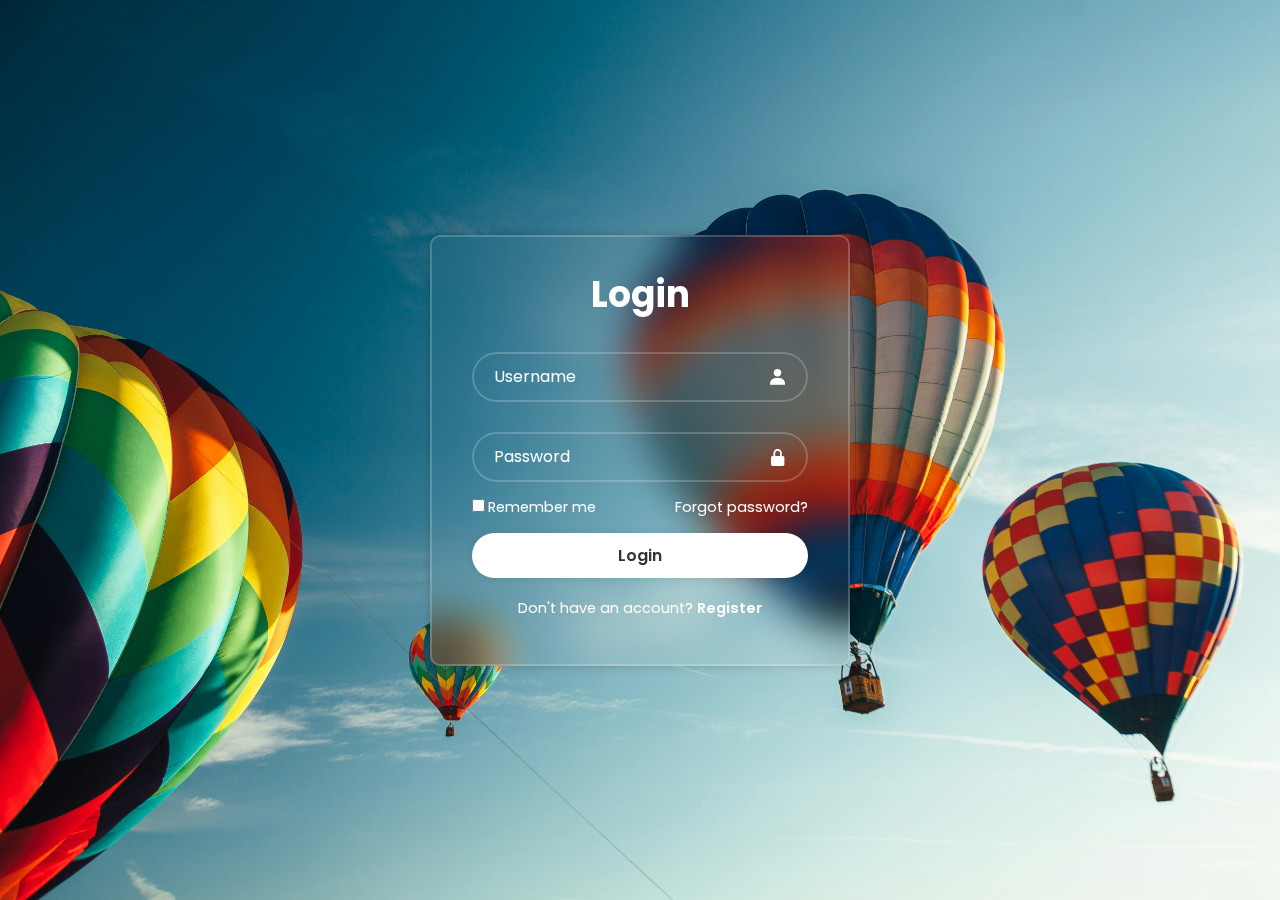
<file: Login Page/index.html>
<!DOCTYPE html>
<html lang="en">

<head>
    <meta charset="UTF-8">
    <meta http-equiv="X-UA-Compatible">
    <meta name="viewport" content="width=device-width,
    initial-scale=1.0">
    <title>Login Form</title>
    <link rel="stylesheet" href="style.css">
    <link href="https://unpkg.com/boxicons@2.1.4/css/boxicons.min.css" rel="stylesheet">
</head>

<body>
    
    <div class="wrapper">
        <form action="">
            <h1>Login</h1>
            <div class="input-box">
                <input type="text" placeholder="Username" required>
                <i class="bx bxs-user" ></i>
            </div>
            <div class="input-box">
                <input type="password"  placeholder="Password" required>
                <i class="bx bxs-lock-alt" ></i>
            </div>
            
            <div class="remember-forgot">
                <label><input type="checkbox">Remember me</label>
                <a href="#">Forgot password?</a>
            </div>

            <button type="submit" class="btn">Login</button>
            <div class="register-link">
                <p>Don't have an account? <a href="#">Register</a></p>
            </div>
        </form>
    </div>
</body>
</html>
</file>
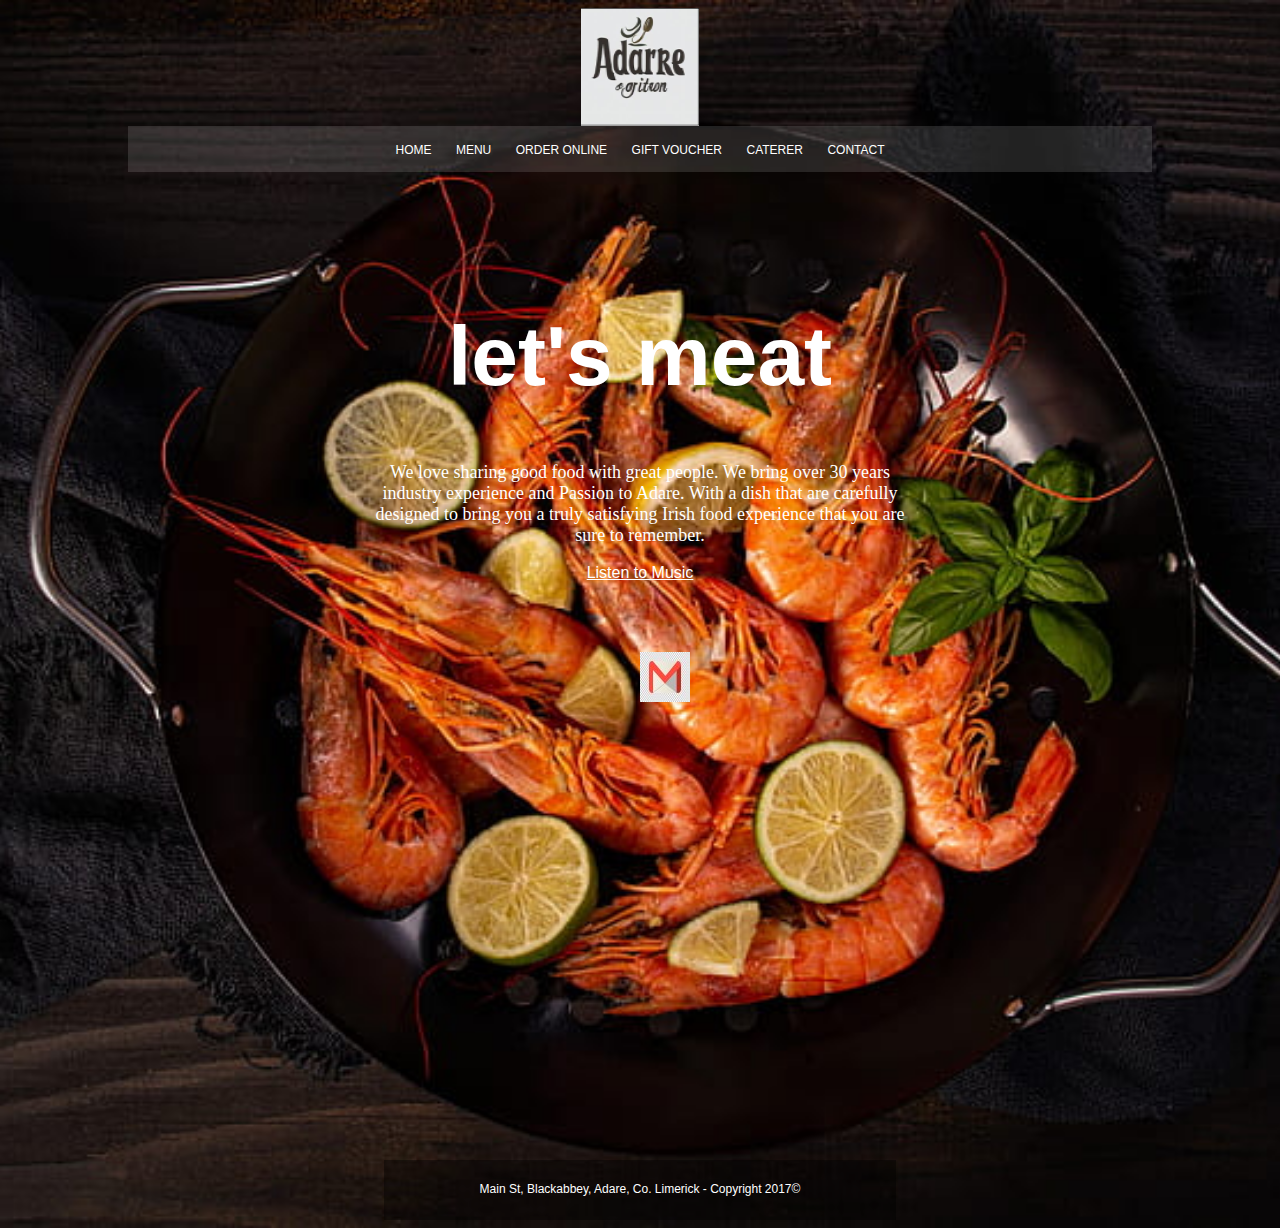
<file: PROJECT 1/index.html>
<!DOCTYPE html>
<html lang="en">
<head>
    <meta charset="UTF-8">
    <meta name="viewport" content="width=device-width, initial-scale=1.0">
    <title>Adare Restaurant</title>
    <link rel="stylesheet" href="style.css">
</head>
<body>
    <div class="container">
        <header>
            <img src="images/bing_adare2.png" alt="Adare Logo">
        </header>
        <nav>
            <a href="#">HOME</a>
            <a href="#">MENU</a>
            <a href="#">ORDER ONLINE</a>
            <a href="#">GIFT VOUCHER</a>
            <a href="#">CATERER</a>
            <a href="#">CONTACT</a>
        </nav>
        <main>
            <h1>let's meat</h1>
            <p>We love sharing good food with great people. We bring over 30 years industry experience and Passion to Adare. With a dish that are carefully designed to bring you a truly satisfying Irish food experience that you are sure to remember.</p>
            <a href="http://open.spotify.com" target="_blank">Listen to Music</a>
        </main>
        <a href="mailto:angela@adare.com" target="_blank" class="mail"><img src="images/mail3.jpg" alt="Mail"></a>
        <section >
            <iframe src="https://www.google.com/maps/embed?pb=!1m18!1m12!1m3!1d3888.7508583284725!2d77.49612627428606!3d12.923728015927692!2m3!1f0!2f0!3f0!3m2!1i1024!2i768!4f13.1!3m3!1m2!1s0x3bae3ee159ba3729%3A0x75a3463d510cf26e!2sR.%20V.%20College%20of%20Engineering!5e0!3m2!1sen!2sin!4v1696004130772!5m2!1sen!2sin" 
            width="1024" height="450" style="border:0;" allowfullscreen="" loading="lazy" referrerpolicy="no-referrer-when-downgrade"></iframe>
        </section>
        <footer>
            <p>Main St, Blackabbey, Adare, Co. Limerick - Copyright 2017©</p>
        </footer>
    </div>
</body>
</html>
</file>
<file: Login Page/style.css>
@import url("https://fonts.googleapis.com/css2?family=Poppins:wght@300;400;500;600;700;800;900&display=swap");

* {
    margin: 0;
    padding: 0;
    box-sizing: border-box;
    font-family: "Poppins", sans-serif;
}

body{
    display: flex;
    justify-content: center;
    align-items: center;
    min-height: 100vh;
    background:url('background.jpg') no-repeat;
    background-position: center center;
    background-size: cover;
}

.wrapper{
    width: 420px;
    background: transparent;
    border: 2px solid rgba(255,255,255,.2);
    backdrop-filter: blur(20px);
    box-shadow: 0 0 10px rgba(0,0,0,.2);
    color: #fff;
    border-radius: 10px;
    padding: 30px 40px;
}

.wrapper h1{
    font-size: 36px;
    text-align: center;
}

.wrapper .input-box{
    position: relative;
    width: 100%;
    height: 50px;
    margin: 30px 0;
}

.input-box input{
    width: 100%;
    height: 100%;
    background: transparent;
    border: none;
    outline: none;
    border: 2px solid rgba(255,255,255,.2);
    border-radius: 40px;
    font-size: 16px;
    color: #fff;
    padding: 20px 45px 20px 20px;
}

.input-box input::placeholder{
    color: #fff;   
}

.input-box i{
    position: absolute;
    right: 20px;
    top: 50%;
    transform: translateY(-50%);
    font-size: 20px;
}

.input-box .password{
    font: small-caption;
    font-size: 16px;
}

.wrapper .remember-forgot{
    display: flex;
    justify-content: space-between;
    font-size: 14.5px;
    margin: -15px 0 15px;
}

.remember-forgot label input{
    accent-color: #fff;
    margin-right: 3px;
}

.remember-forgot a{
    color: #fff;
    text-decoration: none;
}

.remember-forgot a:hover{
    text-decoration: underline;
}

.wrapper .btn{
    width: 100%;
    height: 45px;
    background: #fff;
    border: none;
    outline: none;
    border-radius: 40px;
    box-shadow: 0 0 10px rgba(0,0,0,.1);
    cursor: pointer;
    font-size: 16px;
    color: #333;
    font-weight: 600;
}

.wrapper .register-link{
    font-size: 14.5px;
    text-align: center;
    margin: 20px 0 15px;
}

.register-link p a{
    color: #fff;
    text-decoration: none;
    font-weight: 600;
}

.register-link p a:hover{
    text-decoration: underline;
}
</file>
<file: PROJECT 1/style.css>
body{
    background-color: gainsboro;
    background-image: url(images/shrimp.jpg);
    background-repeat: no-repeat;
    background-position: center center;
    background-size: cover;
}
.container{
    margin-left: auto;
    margin-right: auto;
    width: 1024px;
    color: white;
}
header{
    height: 118px;
    text-align: center;   
}
nav{
    background-color:rgba(255, 255, 255, 0.13);
    text-align: center;
    font-family: Arial, Helvetica, sans-serif;
    padding-top: 14px;
    padding-bottom: 14px;
}
nav a{
    color: white;
    text-decoration: none;
    font-size: 12px;
    padding-left: 10px;
    padding-right: 10px;
}
main{
    height: 400px;
    padding-top: 80px;
    padding-left: 240px;
    padding-right: 240px;
    text-align: center;
}
main h1{
    font-size: 84px;
    font-family: Helvetica, sans-serif;
    text-align: center;
}
main p{
    font-size: 18px;
    text-align: center;
}
main a{
    color: white;
    font-family: Arial, Helvetica, sans-serif;
    justify-content: center;
}
.mail{
    margin-left: 512px;
    margin-right: 512px;
}
footer{
    background-color: rgba(0, 0, 0, 0.393);
    height: 40px;
    width: 512px;
    padding-top: 10px;
    padding-bottom: 10px;
    margin-left: 256px;
    margin-right: 256px;
}
footer p{
    font-size: 12px;
    font-family: Arial, Helvetica, sans-serif;
    text-align: center;
}
</file>
